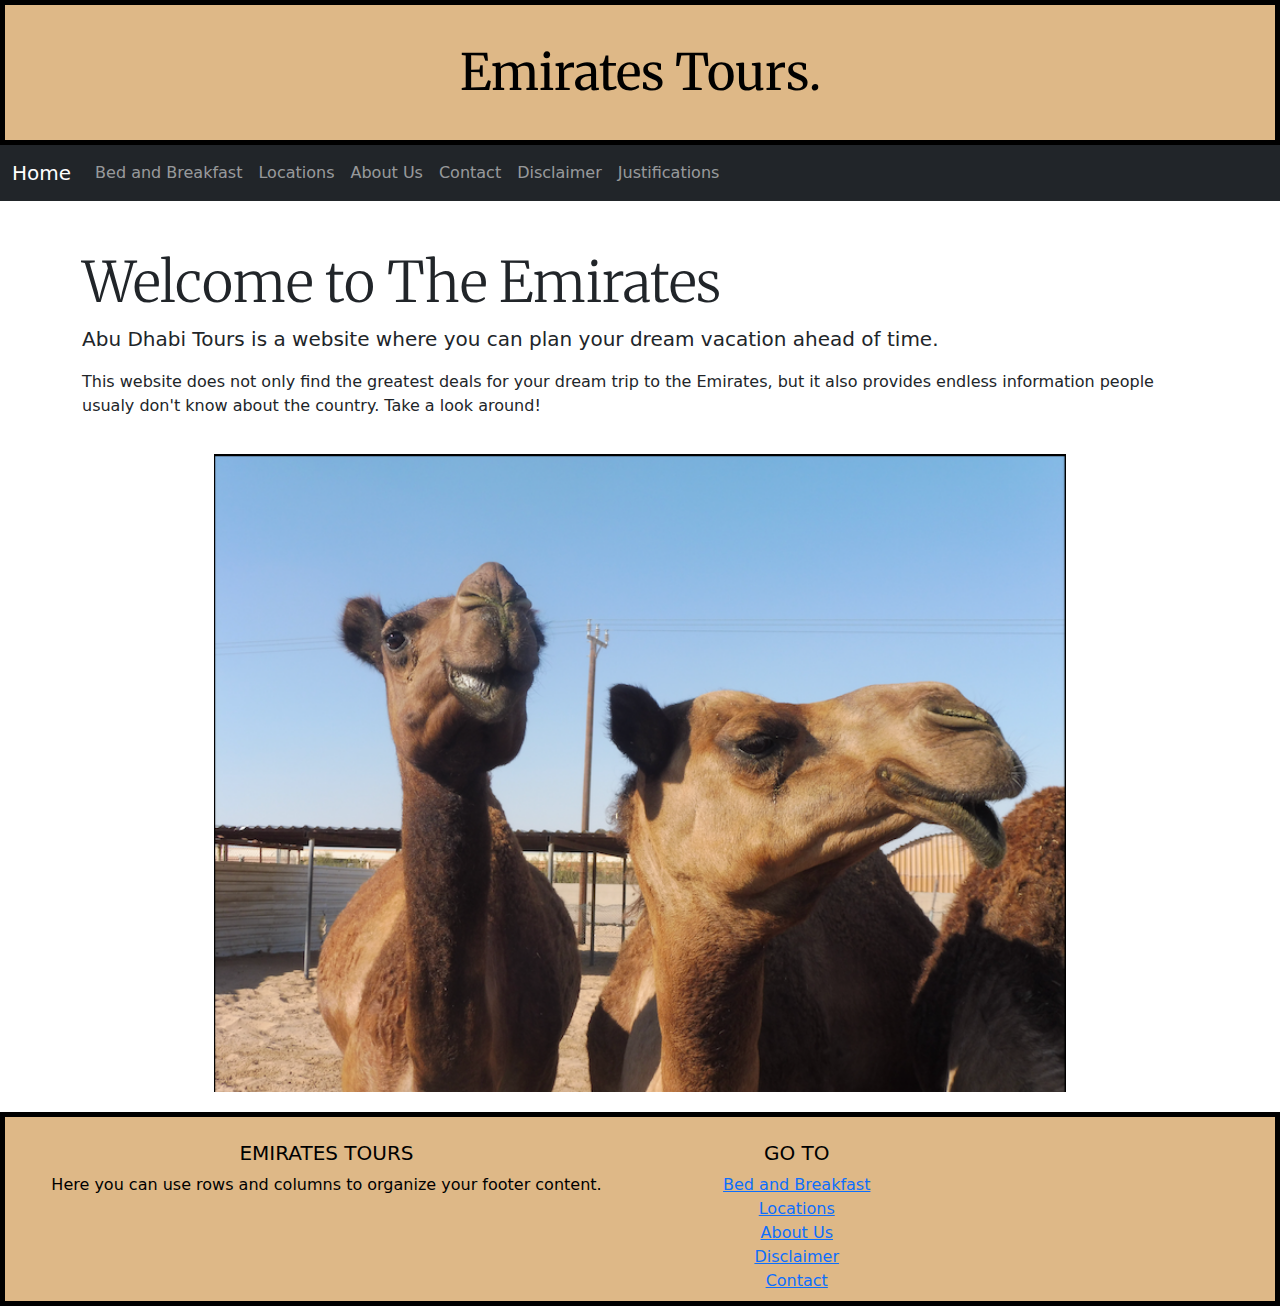
<file: index.html>
<!doctype html>
<html>
	<link href="css/bootstrap.min.css" rel="stylesheet" type="text/css">
<meta charset="utf-8">
<title>Insert title yourself</title>
<link href="css/styles.css" rel="stylesheet" type="text/css">


<body>
	<script src="js/jquery-3.6.0.slim.js"></script>
	<script src="js/bootstrap.bundle.min.js"></script>
<link rel="preconnect" href="https://fonts.googleapis.com">
<link rel="preconnect" href="https://fonts.gstatic.com" crossorigin>
<link href="https://fonts.googleapis.com/css2?family=Merriweather&display=swap" rel="stylesheet">
<header class="my-class"> Emirates Tours.</header>
	
<!-- MENU -->
	<nav class="navbar navbar-expand-lg navbar-dark bg-dark">
  <div class="container-fluid">
    <a class="navbar-brand active" href="index.html">Home</a>
    <button class="navbar-toggler" type="button" data-bs-toggle="collapse" data-bs-target="#navbarNav" aria-controls="navbarNav" aria-expanded="false" aria-label="Toggle navigation">
      <span class="navbar-toggler-icon"></span>
    </button>
    <div class="collapse navbar-collapse" id="navbarNav">
      <ul class="navbar-nav">
        <li class="nav-item">
          <a class="nav-link" aria-current="page" href="BedBreakfast.html">Bed and Breakfast</a>
        </li>
        <li class="nav-item">
          <a class="nav-link" href="Locations.html">Locations</a>
        </li>
        <li class="nav-item">
          <a class="nav-link" href="AboutUs.html">About Us</a>
        </li>
		  <li class="nav-item">
          <a class="nav-link" href="Contact.html">Contact</a>
        </li>
		  <li class="nav-item">
          <a class="nav-link" href="Disclaimer.html">Disclaimer</a>
        </li>
        <li class="nav-item">
          <a class="nav-link" href="Justifications.html" tabindex="-1" aria-disabled="true">Justifications</a>
        </li>
      </ul>
    </div>
  </div>
</nav>	
<!-- EINDE MENU -->
	
<div class="jumbotron jumbotron-fluid">	
  <div class="container">
	  <br/>
	  <br/>
    <h1 class="display-4 my-class3">Welcome to The Emirates</h1>
    <p class="lead">Abu Dhabi Tours is a website where you can plan your dream vacation ahead of time.&nbsp;&nbsp;</p>
	  <p> This website does not only find the greatest deals for your dream trip to the Emirates, but it also provides endless information people usualy don't know about the country. Take a look around! </p>

	
  </div>
</div>
	
	<div class="container">
<div class= "container" style="max-width: 80%; padding: 20px;">
<div class="row">
<div class="col-xxl-9">
	<div id="carouselExampleSlidesOnly" class="carousel slide" data-bs-ride="carousel">
  <div class="carousel-inner">
    <div class="carousel-item active">
      <img src= "images/Kamelenman.png" class="d-block w-100" alt="...">
    </div>
    <div class="carousel-item">
      <img src="images/AR-210209139.jpg&maxw=780&imageversion=16by9&ncs_modified=20210319131044" class="d-block w-100" alt="...">
    </div>
    <div class="carousel-item">
      <img src="images/Telal-desert-resort-UAE.png" class="d-block w-100" alt="...">
				
    </div>
  </div>
</div>
</div>	
</div>
	
</div></div>
	<!-- Footer -->
<footer class="page-footer font-small blue pt-4 my-class2">

  <!-- Footer Links -->
  <div class="container-fluid text-center text-md-left">

    <!-- Grid row -->
    <div class="row">

      <!-- Grid column -->
      <div class="col-md-6 mt-md-0 mt-3">

        <!-- Content -->
        <h5 class="text-uppercase">Emirates tours</h5>
        <p>Here you can use rows and columns to organize your footer content.</p>

      </div>
      <!-- Grid column -->

      <hr class="clearfix w-100 d-md-none pb-3">


      <!-- Grid column -->
      <div class="col-md-3 mb-md-0 mb-3">

        <!-- Links -->
        <h5 class="text-uppercase">Go to</h5>

        <ul class="list-unstyled">
         <li>
            <a href="BedBreakfast.html">Bed and Breakfast</a>
          </li>
          <li>
            <a href="Locations.html">Locations</a>
          </li>
          <li>
            <a href="AboutUs.html">About Us</a>
          </li>
          <li>
            <a href="Disclaimer.html">Disclaimer</a>
          </li>
			<li>
            <a href="Contact.html">Contact</a>
          </li>
        </ul>

      </div>
      <!-- Grid column -->

    </div>
    <!-- Grid row -->

  </div>
  <!-- Footer Links -->

  


</footer>
<!-- Footer -->
	
</body>
</html>
</file>
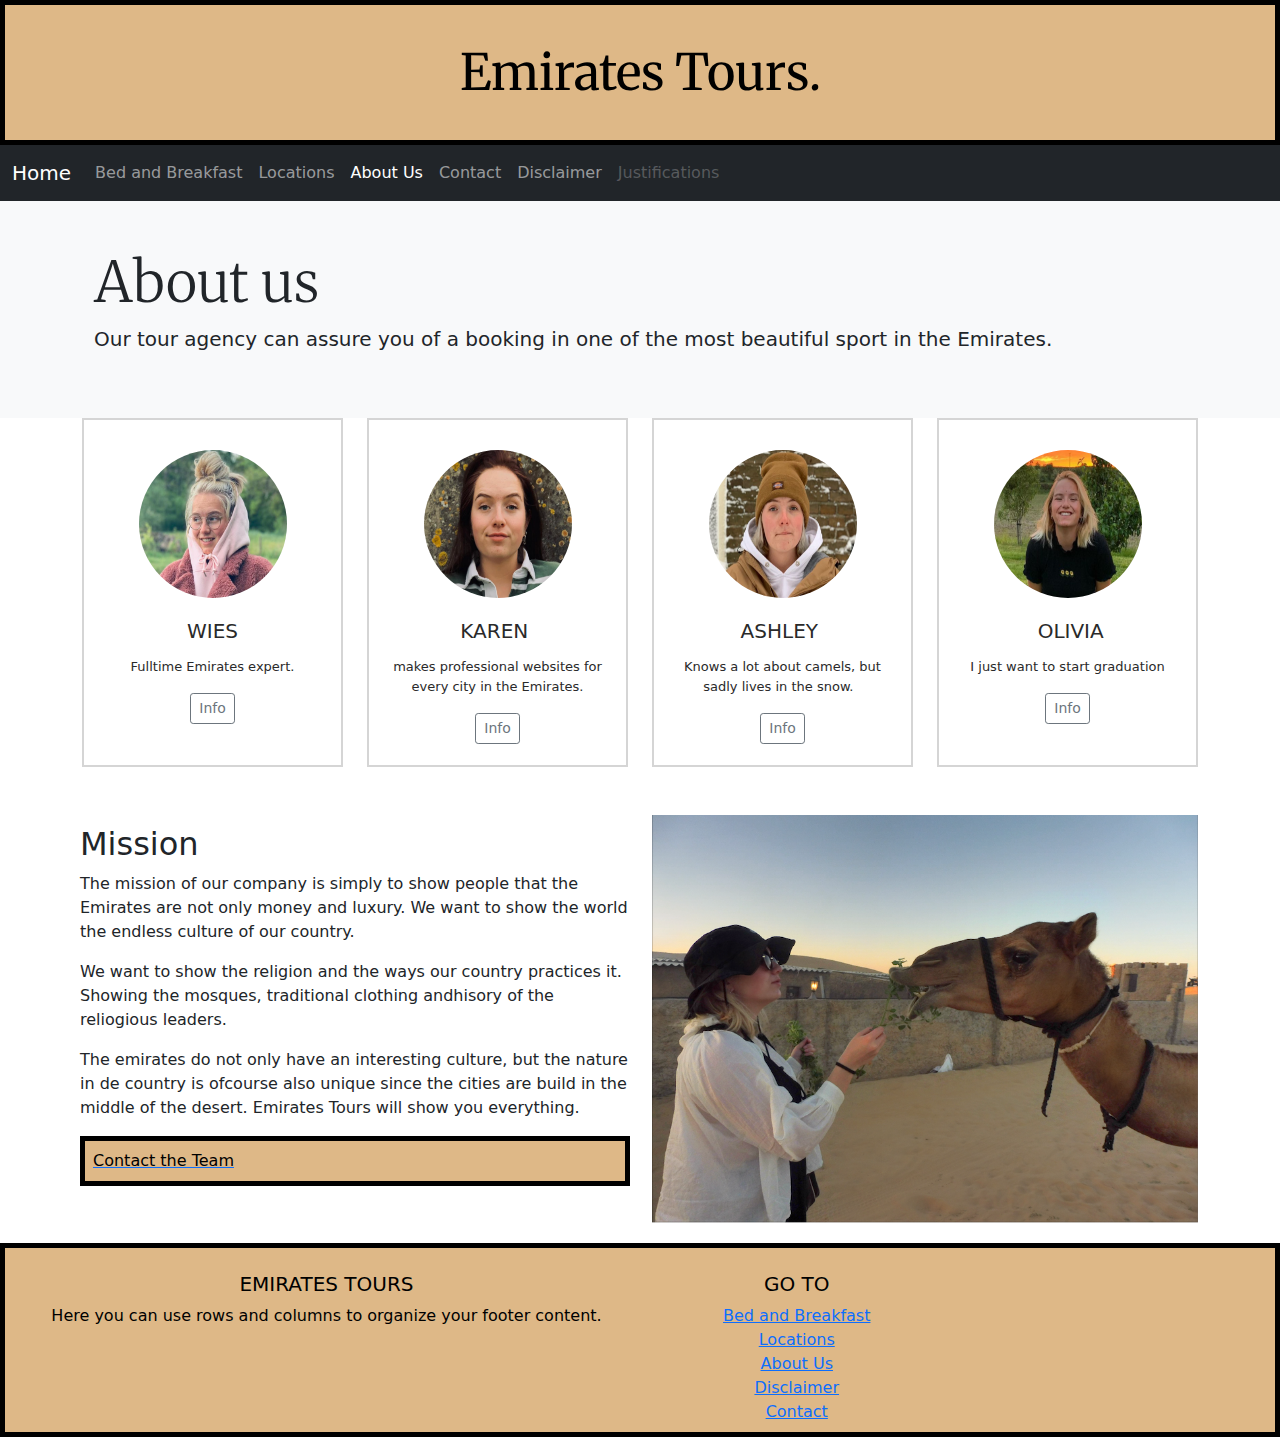
<file: AboutUs.html>
<!doctype html>
<html>
	<link href="css/bootstrap.min.css" rel="stylesheet" type="text/css">	

<meta charset="utf-8">
<title>BedBreakfast</title>
<link href="css/styles.css" rel="stylesheet" type="text/css">
	<script src="js/jquery-3.6.0.slim.js"></script>
	<script src="js/bootstrap.bundle.min.js"></script>


<body>	
<link rel="preconnect" href="https://fonts.googleapis.com">
<link rel="preconnect" href="https://fonts.gstatic.com" crossorigin>
<link href="https://fonts.googleapis.com/css2?family=Merriweather&display=swap" rel="stylesheet">
<header class="my-class"> Emirates Tours.</header>
	
		<!-- MENU -->
<nav class="navbar navbar-expand-lg navbar-dark bg-dark">
  <div class="container-fluid">
    <a class="navbar-brand active" href="index.html">Home</a>
    <button class="navbar-toggler" type="button" data-bs-toggle="collapse" data-bs-target="#navbarNav" aria-controls="navbarNav" aria-expanded="false" aria-label="Toggle navigation">
      <span class="navbar-toggler-icon"></span>
    </button>
    <div class="collapse navbar-collapse" id="navbarNav">
      <ul class="navbar-nav">
        <li class="nav-item">
          <a class="nav-link" aria-current="page" href="BedBreakfast.html">Bed and Breakfast</a>
        </li>
        <li class="nav-item">
          <a class="nav-link" href="Locations.html">Locations</a>
        </li>
        <li class="nav-item">
          <a class="nav-link active" href="AboutUs.html">About Us</a>
        </li>
		  <li class="nav-item">
          <a class="nav-link" href="Contact.html">Contact</a>
        </li>
		  <li class="nav-item">
          <a class="nav-link" href="Disclaimer.html">Disclaimer</a>
        </li>
        <li class="nav-item">
          <a class="nav-link disabled" href="Justifications.html" tabindex="-1" aria-disabled="true">Justifications</a>
        </li>
      </ul>
    </div>
  </div>
</nav>
<!-- EINDE MENU -->
	
	
	<div class="album py-5 bg-light" style>
        <div class="container">
<div class="jumbotron jumbotron-fluid">
<link rel="preconnect" href="https://fonts.googleapis.com">
<link rel="preconnect" href="https://fonts.gstatic.com" crossorigin>
<link href="https://fonts.googleapis.com/css2?family=Merriweather&display=swap" rel="stylesheet">
  <div class="container">
    <h1 class="display-4 my-class3">About us</h1>
    <p class="lead">Our tour agency can assure you of a booking in one of the most beautiful sport in the Emirates.&nbsp;</p>
  </div>
</div>
		</div>
	</div>

<section class="our-webcoderskull">
  <div class="container">
    <div class="row heading heading-icon">
    </div>
    <ul class="row">
      <li class="col-12 col-md-6 col-lg-3">
          <div class="cnt-block equal-hight" style="height: 349px;">
            <figure><img src= "images/Screenshot 2021-06-16 at 14.01.40.png" class="img-responsive" alt=""></figure>
            <h3><a href="http://www.webcoderskull.com/">Wies</a></h3>
            <p>Fulltime Emirates expert.</p>
			  <a href="https://www.instagram.com/wie_is_wies"> 
			 <div class="btn btn-sm btn-outline-secondary">Info</div></a>
          </div>
      </li>
      <li class="col-12 col-md-6 col-lg-3">
          <div class="cnt-block equal-hight" style="height: 349px;">
            <figure><img src= "images/Screenshot 2021-06-16 at 14.02.02.png" class="img-responsive" alt=""></figure>
            <h3><a href="#">Karen&nbsp; </a></h3>
            <p>makes professional websites for every city in the Emirates.</p>
             <a href="https://www.instagram.com/wie_is_wies"> 
			 <div class="btn btn-sm btn-outline-secondary">Info</div></a>
          </div>
      </li>
      <li class="col-12 col-md-6 col-lg-3">
          <div class="cnt-block equal-hight" style="height: 349px;">
            <figure><img src= "images/Screenshot 2021-06-16 at 14.02.31.png" class="img-responsive" alt=""></figure>
            <h3><a href="http://www.webcoderskull.com/">Ashley&nbsp; </a></h3>
            <p> Knows a lot about camels, but sadly lives in the snow.&nbsp;&nbsp;</p>
             <a href="https://www.instagram.com/wie_is_wies"> 
			 <div class="btn btn-sm btn-outline-secondary">Info</div></a>
          </div>
       </li>
      <li class="col-12 col-md-6 col-lg-3">
          <div class="cnt-block equal-hight" style="height: 349px;">
            <figure><img src= "images/Screenshot 2021-06-16 at 14.01.11.png" class="img-responsive" alt=""></figure>
            <h3><a href="http://www.webcoderskull.com/">&nbsp;Olivia </a></h3>
            <p> I just want to start graduation</p>
			  <a href="https://www.instagram.com/wie_is_wies"> 
			 <div class="btn btn-sm btn-outline-secondary">Info</div></a>
          </div>
      </li>
    </ul>
  </div>
</section>
	<div class="container">
	<div class="row">
		
			<div class="col-lg-6" style=" margin:20px 0; max-width: 80%; padding: 10px;">
				<h2>Mission</h2>
				<p>The mission of our company is simply to show people that the Emirates are not only money and luxury. We want to show the world the endless culture of our country.</p>

			<p>We want to show the religion and the ways our country practices it. Showing the mosques, traditional clothing andhisory of the reliogious leaders.  </p>
			<p> The emirates do not only have an interesting culture, but the nature in de country is ofcourse also unique since the cities are build in the middle of the desert. Emirates Tours will show you everything.  </p>	
				 <a href="Contact.html">
    <div class="my-class2">Contact the Team</div></a>
			</div>
			<div class="col-lg-6" style="margin:20px 0;">
				<img src="images/Screenshot 2021-07-08 at 22.17.12.png" alt="equipment1" class="img-fluid">
			</div>
		</div>
	</div>
	<footer class="page-footer font-small blue pt-4 my-class2">

  <!-- Footer Links -->
  <div class="container-fluid text-center text-md-left">

    <!-- Grid row -->
    <div class="row">

      <!-- Grid column -->
      <div class="col-md-6 mt-md-0 mt-3">

        <!-- Content -->
        <h5 class="text-uppercase">Emirates tours</h5>
        <p>Here you can use rows and columns to organize your footer content.</p>

      </div>
      <!-- Grid column -->

      <hr class="clearfix w-100 d-md-none pb-3">


      <!-- Grid column -->
      <div class="col-md-3 mb-md-0 mb-3">

        <!-- Links -->
        <h5 class="text-uppercase">Go to</h5>

        <ul class="list-unstyled">
          <li>
            <a href="BedBreakfast.html">Bed and Breakfast</a>
          </li>
          <li>
            <a href="Locations.html">Locations</a>
          </li>
          <li>
            <a href="AboutUs.html">About Us</a>
          </li>
          <li>
            <a href="Disclaimer.html">Disclaimer</a>
          </li>
			<li>
            <a href="Contact.html">Contact</a>
          </li>
        </ul>

      </div>
      <!-- Grid column -->

    </div>
    <!-- Grid row -->

  </div>
  <!-- Footer Links -->

  


</footer>
	</body> </html>
</file>
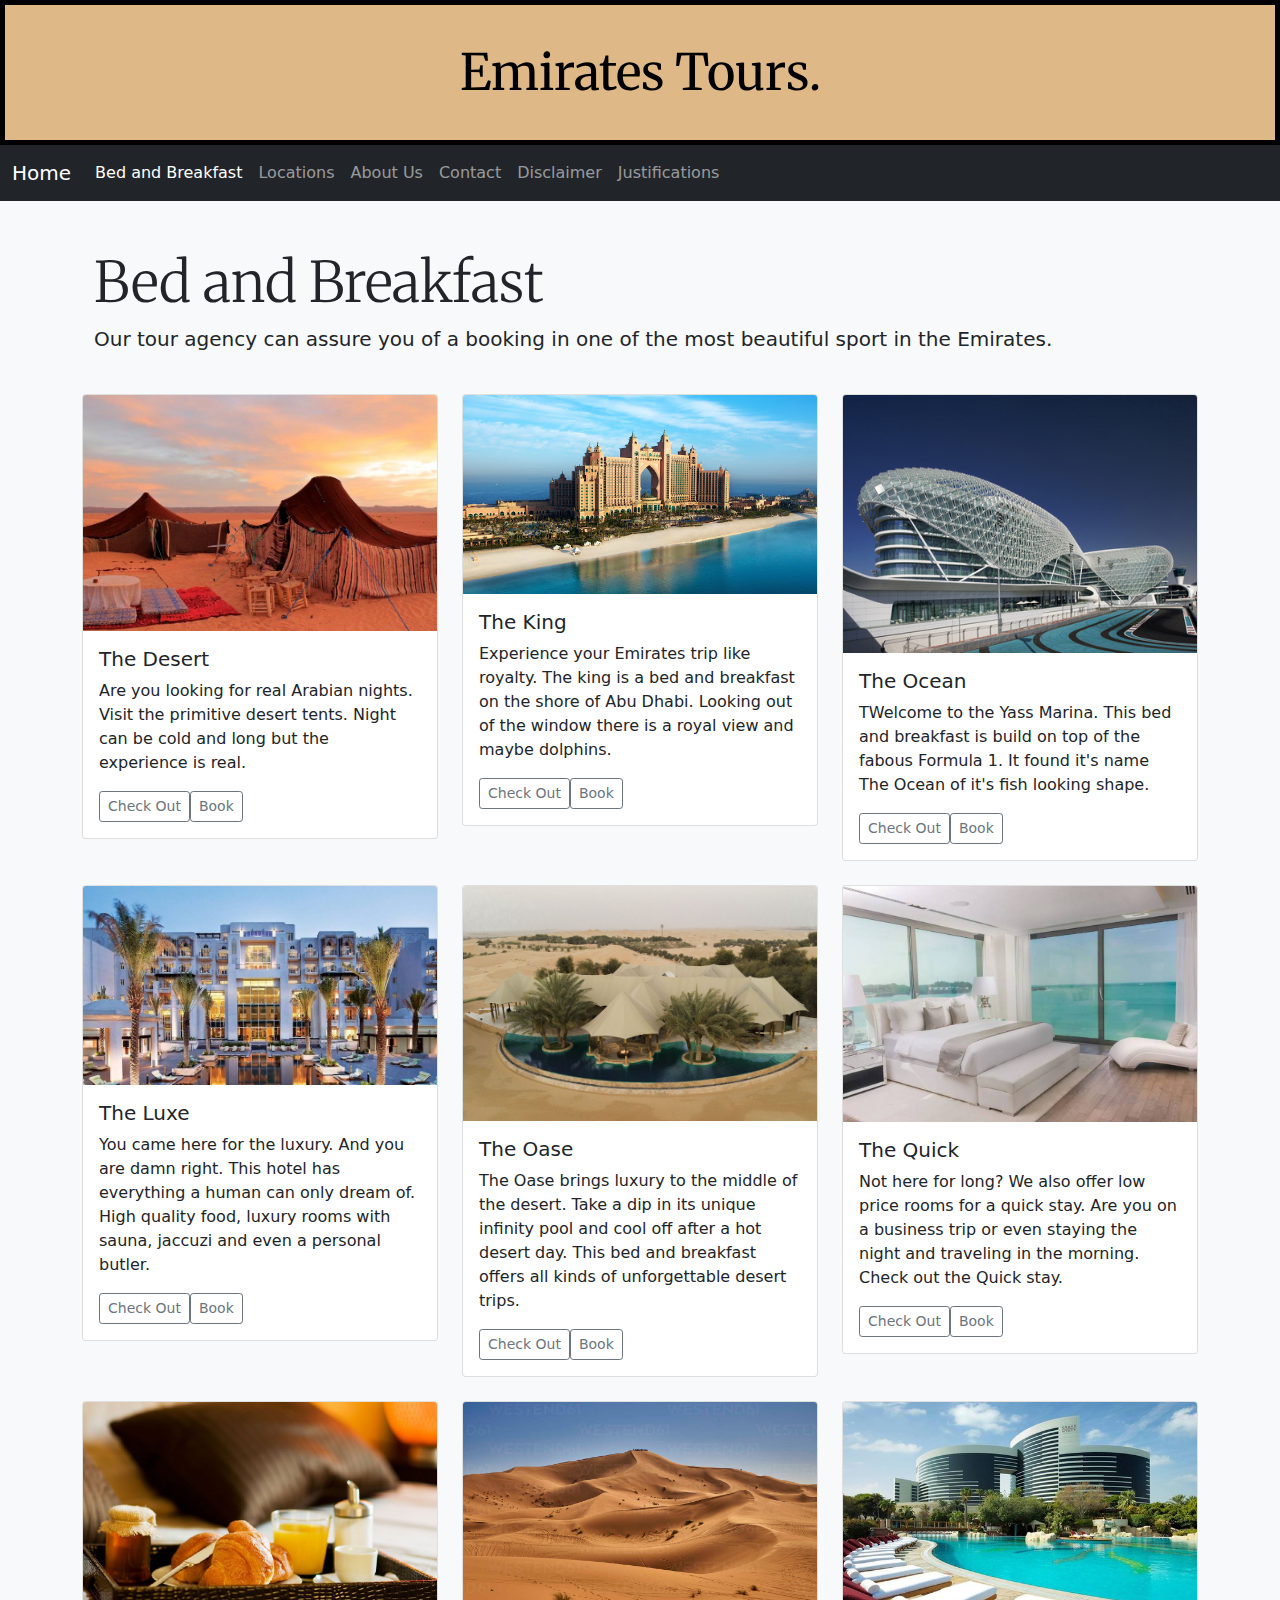
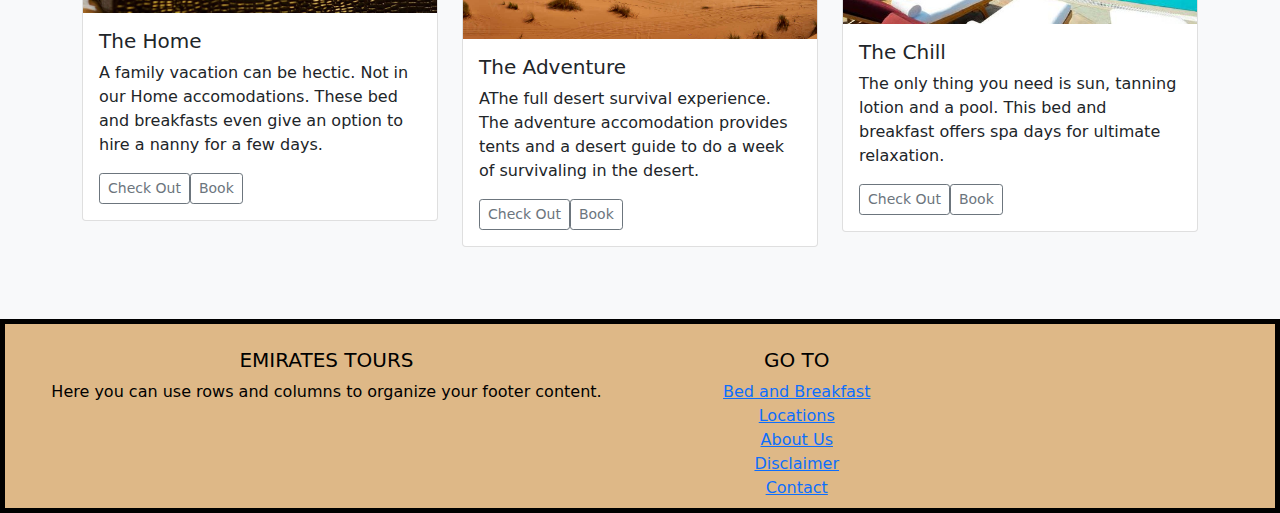
<file: BedBreakfast.html>
<!doctype html>
<html>
	<link href="css/bootstrap.min.css" rel="stylesheet" type="text/css">	
<meta charset="utf-8">
<title>BedBreakfast</title>
<link href="css/styles.css" rel="stylesheet" type="text/css">
	
	<script src="js/jquery-3.6.0.slim.js"></script>
	<script src="js/bootstrap.bundle.min.js"></script>

<body>
	<link rel="preconnect" href="https://fonts.googleapis.com">
<link rel="preconnect" href="https://fonts.gstatic.com" crossorigin>
<link href="https://fonts.googleapis.com/css2?family=Merriweather&display=swap" rel="stylesheet">
	<header class="my-class"> Emirates Tours.</header>
	
	<!-- MENU -->
<nav class="navbar navbar-expand-lg navbar-dark bg-dark">
  <div class="container-fluid">
    <a class="navbar-brand" href="index.html">Home</a>
    <button class="navbar-toggler" type="button" data-bs-toggle="collapse" data-bs-target="#navbarNav" aria-controls="navbarNav" aria-expanded="false" aria-label="Toggle navigation">
      <span class="navbar-toggler-icon"></span>
    </button>
    <div class="collapse navbar-collapse" id="navbarNav">
      <ul class="navbar-nav">
        <li class="nav-item">
          <a class="nav-link active" aria-current="page" href="BedBreakfast.html">Bed and Breakfast</a>
        </li>
        <li class="nav-item">
          <a class="nav-link" href="Locations.html">Locations</a>
        </li>
        <li class="nav-item">
          <a class="nav-link" href="AboutUs.html">About Us</a>
        </li>
		  <li class="nav-item">
          <a class="nav-link" href="Contact.html">Contact</a>
        </li>
		  <li class="nav-item">
          <a class="nav-link" href="Disclaimer.html">Disclaimer</a>
        </li>
        <li class="nav-item">
          <a class="nav-link" href="Justifications.html" tabindex="-1" aria-disabled="true">Justifications</a>
        </li>
      </ul>
    </div>
  </div>
</nav>		
<!-- EINDE MENU -->
	
<div class="album py-5 bg-light">
        <div class="container">
<div class="jumbotron jumbotron-fluid">

  <div class="container">
    <h1 class="display-4 my-class3">Bed and Breakfast&nbsp;</h1>
    <p class="lead">Our tour agency can assure you of a booking in one of the most beautiful sport in the Emirates.&nbsp;</p>
  </div>
</div>
<br/>
          <div class="row">
            <div class="col-md-4">
              <div class="card mb-4 box-shadow">
                <img class="card-img-top" src= "images/b9484de384b8ad83fb61d31a9be8c3d3.jpeg" alt="Card image cap">
                <div class="card-body">
					<h5 class="card-title">The Desert</h5>
                  <p class="card-text">Are you looking for real Arabian nights. Visit the primitive desert tents. Night can be cold and long but the experience is real.</p>
                  <div class="d-flex justify-content-between align-items-center">
                    <div class="btn-group">
					<a href="Locations.html">
                     <div class="btn btn-sm btn-outline-secondary">Check Out</div></a>
						<a href="Contact.html">
                      <div class="btn btn-sm btn-outline-secondary">Book</div></a>
                    </div>
                  </div>
                </div>
              </div>
            </div>
            <div class="col-md-4">
              <div class="card mb-4 box-shadow">
                <img class="card-img-top" src= "images/unnamed.jpeg" alt="Card image cap">
                <div class="card-body">
					<h5 class="card-title">The King</h5>
                  <p class="card-text">Experience your Emirates trip like royalty. The king is a bed and breakfast on the shore of Abu Dhabi. Looking out of the window there is a royal view and maybe dolphins.</p>
                  <div class="d-flex justify-content-between align-items-center">
                    <div class="btn-group">
                    <a href="Locations.html">
                     <div class="btn btn-sm btn-outline-secondary">Check Out</div></a>
						<a href="Contact.html">
                      <div class="btn btn-sm btn-outline-secondary">Book</div></a>
                    </div>
                  </div>
                </div>
              </div>
            </div>
            <div class="col-md-4">
              <div class="card mb-4 box-shadow">
                <img class="card-img-top" src= "images/hotel abu.jpeg" alt="Card image cap">
                <div class="card-body">
					<h5 class="card-title">The Ocean</h5>
                  <p class="card-text">TWelcome to the Yass Marina. This bed and breakfast is build on top of the fabous Formula 1. It found it's name The Ocean of it's fish looking shape.</p>
                  <div class="d-flex justify-content-between align-items-center">
                    <div class="btn-group">
                       <a href="Locations.html">
                     <div class="btn btn-sm btn-outline-secondary">Check Out</div></a>
						<a href="Contact.html">
                      <div class="btn btn-sm btn-outline-secondary">Book</div></a>
                    </div>
                  </div>
                </div>
              </div>
            </div>

            <div class="col-md-4">
              <div class="card mb-4 box-shadow">
                <img class="card-img-top" src= "images/AR-210209139.jpg&maxw=780&imageversion=16by9&ncs_modified=20210319131044" alt="Card image cap">
                <div class="card-body">
					<h5 class="card-title">The Luxe</h5>
                  <p class="card-text">You came here for the luxury. And you are damn right. This hotel has everything a human can only dream of. High quality food, luxury rooms with sauna, jaccuzi and even a personal butler.</p>
                  <div class="d-flex justify-content-between align-items-center">
                    <div class="btn-group">
                      <a href="Locations.html">
                     <div class="btn btn-sm btn-outline-secondary">Check Out</div></a>
						<a href="Contact.html">
                      <div class="btn btn-sm btn-outline-secondary">Book</div></a>
                    </div>
                  </div>
                </div>
              </div>
            </div>
            <div class="col-md-4">
              <div class="card mb-4 box-shadow">
                <img class="card-img-top" src="images/Telal-desert-resort-UAE.png" alt="Card image cap">
                <div class="card-body">
					<h5 class="card-title">The Oase</h5>
                  <p class="card-text">The Oase brings luxury to the middle of the desert. Take a dip in its unique infinity pool and cool off after a hot desert day. This bed and breakfast offers all kinds of unforgettable desert trips.</p>
                  <div class="d-flex justify-content-between align-items-center">
                    <div class="btn-group">
                     <a href="Locations.html">
                     <div class="btn btn-sm btn-outline-secondary">Check Out</div></a>
						<a href="Contact.html">
                      <div class="btn btn-sm btn-outline-secondary">Book</div></a>
                    </div>
                  </div>
                </div>
              </div>
            </div>
            <div class="col-md-4">
              <div class="card mb-4 box-shadow">
                <img class="card-img-top" src= "images/LF23-May-airbnb.jpeg" alt="Card image cap">
                <div class="card-body">
					<h5 class="card-title">The Quick</h5>
                  <p class="card-text">Not here for long? We also offer low price rooms for a quick stay. Are you on a business trip or even staying the night and traveling in the morning. Check out the Quick stay.</p>
                  <div class="d-flex justify-content-between align-items-center">
                    <div class="btn-group">
                    <a href="Locations.html">
                     <div class="btn btn-sm btn-outline-secondary">Check Out</div></a>
						<a href="Contact.html">
                      <div class="btn btn-sm btn-outline-secondary">Book</div></a>
                    </div>
                  </div>
                </div>
              </div>
            </div>

            <div class="col-md-4">
              <div class="card mb-4 box-shadow">
                <img class="card-img-top" src= "images/662e13415017f36eb64992f95da3f64a.jpeg" alt="Card image cap">
                <div class="card-body">
					<h5 class="card-title">The Home</h5>
                  <p class="card-text">A family vacation can be hectic. Not in our Home accomodations. These bed and breakfasts even give an option to hire a nanny for a few days.</p>
                  <div class="d-flex justify-content-between align-items-center">
                    <div class="btn-group">
                     <a href="Locations.html">
                     <div class="btn btn-sm btn-outline-secondary">Check Out</div></a>
						<a href="Contact.html">
                      <div class="btn btn-sm btn-outline-secondary">Book</div></a>
                    </div>
                  </div>
                </div>
              </div>
            </div>
            <div class="col-md-4">
              <div class="card mb-4 box-shadow">
                <img class="card-img-top" src= "images/morocco-desert-dunes-EPF00549.jpg" alt="Card image cap">
                <div class="card-body">
					<h5 class="card-title">The Adventure</h5>
                  <p class="card-text">AThe full desert survival experience. The adventure accomodation provides tents and a desert guide to do a week of survivaling in the desert.</p>
                  <div class="d-flex justify-content-between align-items-center">
                    <div class="btn-group">
                       <a href="Locations.html">
                     <div class="btn btn-sm btn-outline-secondary">Check Out</div></a>
						<a href="Contact.html">
                      <div class="btn btn-sm btn-outline-secondary">Book</div></a>
                    </div>
                  </div>
                </div>
              </div>
            </div>
            <div class="col-md-4">
              <div class="card mb-4 box-shadow">
                <img class="card-img-top" src= "images/639.jpeg"  alt="Card image cap">
                <div class="card-body">
					<h5 class="card-title">The Chill</h5>
                  <p class="card-text">The only thing you need is sun, tanning lotion and a pool. This bed and breakfast offers spa days for ultimate relaxation.</p>
                  <div class="d-flex justify-content-between align-items-center">
                    <div class="btn-group">
                     <a href="Locations.html">
                     <div class="btn btn-sm btn-outline-secondary">Check Out</div></a>
						<a href="Contact.html">
                      <div class="btn btn-sm btn-outline-secondary">Book</div></a>
                    </div>
                  </div>
                </div>
              </div>
            </div>
          </div>
        </div>
      </div>
<footer class="page-footer font-small blue pt-4 my-class2">

  <!-- Footer Links -->
  <div class="container-fluid text-center text-md-left">

    <!-- Grid row -->
    <div class="row">

      <!-- Grid column -->
      <div class="col-md-6 mt-md-0 mt-3">

        <!-- Content -->
        <h5 class="text-uppercase">Emirates tours</h5>
        <p>Here you can use rows and columns to organize your footer content.</p>

      </div>
      <!-- Grid column -->

      <hr class="clearfix w-100 d-md-none pb-3">


      <!-- Grid column -->
      <div class="col-md-3 mb-md-0 mb-3">

        <!-- Links -->
        <h5 class="text-uppercase">Go to</h5>

        <ul class="list-unstyled">
          <li>
            <a href="BedBreakfast.html">Bed and Breakfast</a>
          </li>
          <li>
            <a href="Locations.html">Locations</a>
          </li>
          <li>
            <a href="AboutUs.html">About Us</a>
          </li>
          <li>
            <a href="Disclaimer.html">Disclaimer</a>
          </li>
			<li>
            <a href="Contact.html">Contact</a>
          </li>
        </ul>

      </div>
      <!-- Grid column -->

    </div>
    <!-- Grid row -->

  </div>
  <!-- Footer Links -->

  


</footer>
</body>
</html>
</file>
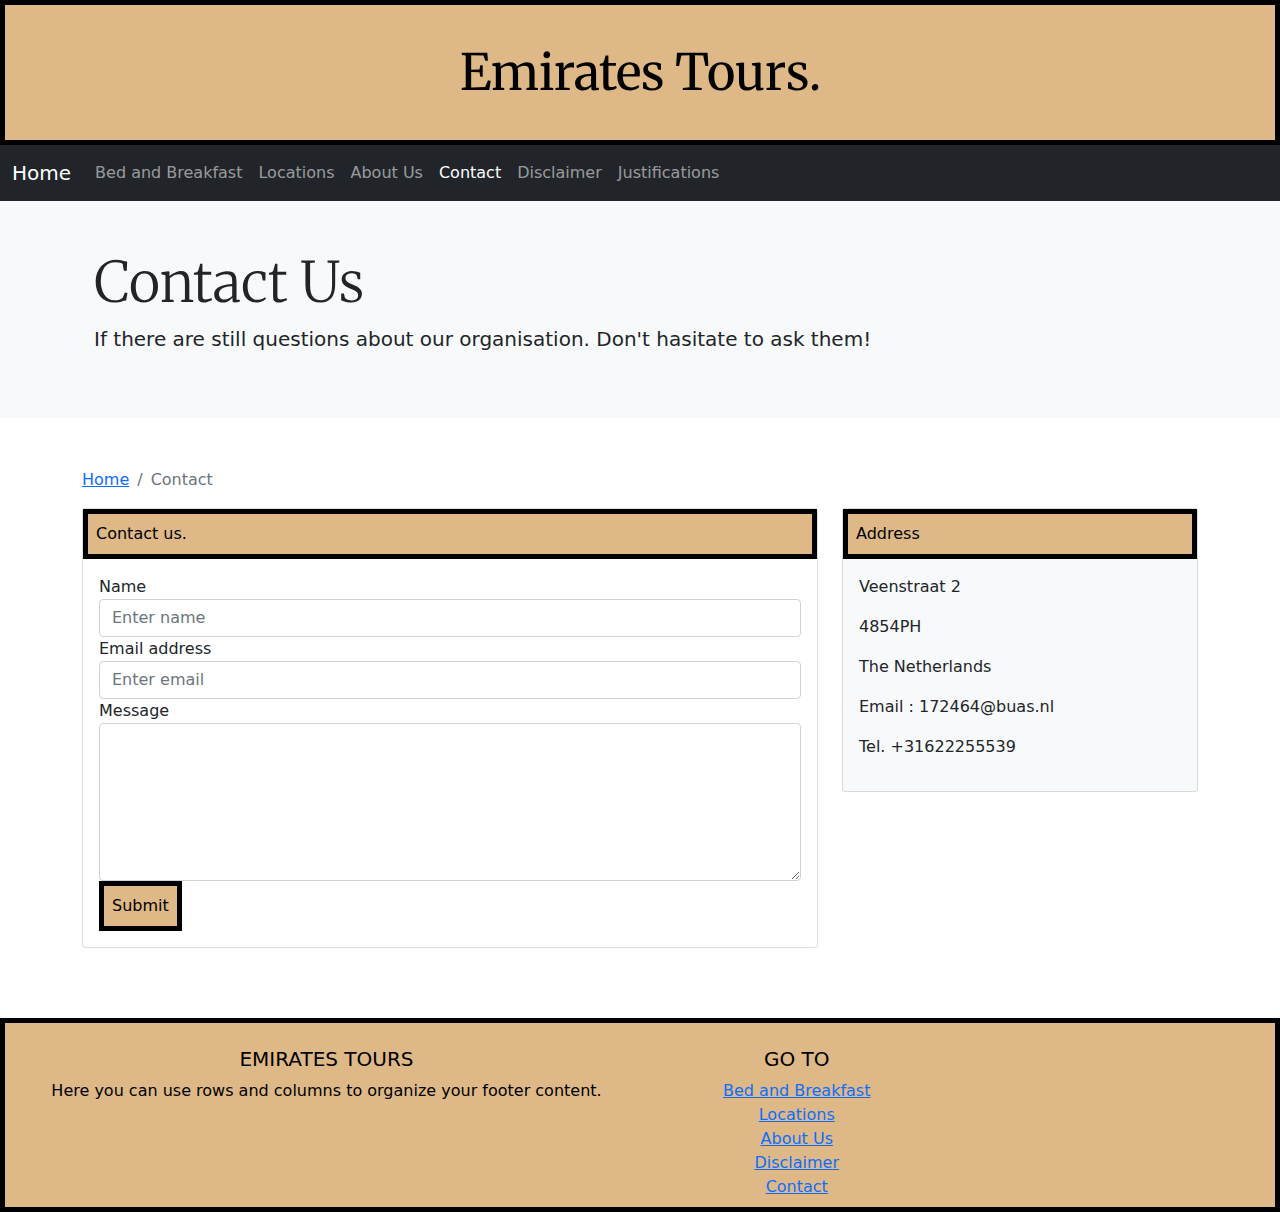
<file: Contact.html>
<!doctype html>
<html>
	<link href="css/bootstrap.min.css" rel="stylesheet" type="text/css">	

<meta charset="utf-8">
<title>BedBreakfast</title>
<link href="css/styles.css" rel="stylesheet" type="text/css">
	<script src="js/jquery-3.6.0.slim.js"></script>
	<script src="js/bootstrap.bundle.min.js"></script>

<body>
<link rel="preconnect" href="https://fonts.googleapis.com">
<link rel="preconnect" href="https://fonts.gstatic.com" crossorigin>
<link href="https://fonts.googleapis.com/css2?family=Merriweather&display=swap" rel="stylesheet">
	<header class="my-class"> Emirates Tours.</header>
	
	<!-- MENU -->
<nav class="navbar navbar-expand-lg navbar-dark bg-dark">
  <div class="container-fluid">
    <a class="navbar-brand active" href="index.html">Home</a>
    <button class="navbar-toggler" type="button" data-bs-toggle="collapse" data-bs-target="#navbarNav" aria-controls="navbarNav" aria-expanded="false" aria-label="Toggle navigation">
      <span class="navbar-toggler-icon"></span>
    </button>
    <div class="collapse navbar-collapse" id="navbarNav">
      <ul class="navbar-nav">
        <li class="nav-item">
          <a class="nav-link" aria-current="page" href="BedBreakfast.html">Bed and Breakfast</a>
        </li>
        <li class="nav-item">
          <a class="nav-link" href="Locations.html">Locations</a>
        </li>
        <li class="nav-item">
          <a class="nav-link" href="AboutUs.html">About Us</a>
        </li>
		  <li class="nav-item">
          <a class="nav-link active" href="Contact.html">Contact</a>
        </li>
		  <li class="nav-item">
          <a class="nav-link" href="Disclaimer.html">Disclaimer</a>
        </li>
        <li class="nav-item">
          <a class="nav-link" href="Justifications.html" tabindex="-1" aria-disabled="true">Justifications</a>
        </li>
      </ul>
    </div>
  </div>
</nav>
<!-- EINDE MENU -->
	
	   <div class="album py-5 bg-light">
        <div class="container">
<div class="jumbotron jumbotron-fluid">

  <div class="container">
    <h1 class="display-4 my-class3">Contact Us</h1>
    <p class="lead">If there are still questions about our organisation. Don't hasitate to ask them!&nbsp;</p>
  </div>
</div>
</div>
</div>
      <section style="padding: 50px; padding-bottom: 70px">
<div class="container">
    <div class="row">
        <div class="col">
            <nav aria-label="breadcrumb">
                <ol class="breadcrumb">
                    <li class="breadcrumb-item"><a href="index.html">Home</a></li>
                    <li class="breadcrumb-item active" aria-current="page">Contact</li>
                </ol>
            </nav>
        </div>
    </div>
</div>
<div class="container">
    <div class="row">
        <div class="col">
            <div class="card">
                <div class="my-class2"><i class="fa fa-envelope"></i> Contact us.
                </div>
                <div class="card-body">
                    <form>
                        <div class="form-group">
                            <label for="name">Name</label>
                            <input type="text" class="form-control" id="name" placeholder="Enter name" required>
                        </div>
                        <div class="form-group">
                            <label for="email">Email address</label>
                            <input type="email" class="form-control" id="email" placeholder="Enter email" required>
                            
                        </div>
                        <div class="form-group">
                            <label for="message">Message</label>
                            <textarea class="form-control" id="message" rows="6" required></textarea>
                        </div>
                        <div class="mx-auto">
                        <button type="submit" class="my-class2">Submit</button></div>
                    </form>
                </div>
            </div>
        </div>
        <div class="col-12 col-sm-4">
            <div class="card bg-light mb-3">
                <div class=" my-class2"><i class="fa fa-home"></i> Address</div>
                <div class="card-body">
                    <p>Veenstraat 2</p>
                    <p>4854PH</p>
                    <p>The Netherlands</p>
                    <p>Email : 172464@buas.nl</p>
                    <p>Tel. +31622255539</p>

                </div>

            </div>
        </div>
    </div>
</div>   
</section>
<footer class="page-footer font-small blue pt-4 my-class2">

  <!-- Footer Links -->
  <div class="container-fluid text-center text-md-left">

    <!-- Grid row -->
    <div class="row">

      <!-- Grid column -->
      <div class="col-md-6 mt-md-0 mt-3">

        <!-- Content -->
        <h5 class="text-uppercase">Emirates tours</h5>
        <p>Here you can use rows and columns to organize your footer content.</p>

      </div>
      <!-- Grid column -->

      <hr class="clearfix w-100 d-md-none pb-3">


      <!-- Grid column -->
      <div class="col-md-3 mb-md-0 mb-3">

        <!-- Links -->
        <h5 class="text-uppercase">Go to</h5>

        <ul class="list-unstyled">
          <li>
            <a href="BedBreakfast.html">Bed and Breakfast</a>
          </li>
          <li>
            <a href="Locations.html">Locations</a>
          </li>
          <li>
            <a href="AboutUs.html">About Us</a>
          </li>
          <li>
            <a href="Disclaimer.html">Disclaimer</a>
          </li>
			<li>
            <a href="Contact.html">Contact</a>
          </li>
        </ul>

      </div>
      <!-- Grid column -->

    </div>
    <!-- Grid row -->

  </div>
  <!-- Footer Links -->

  


</footer>

</body>
</html>
</file>
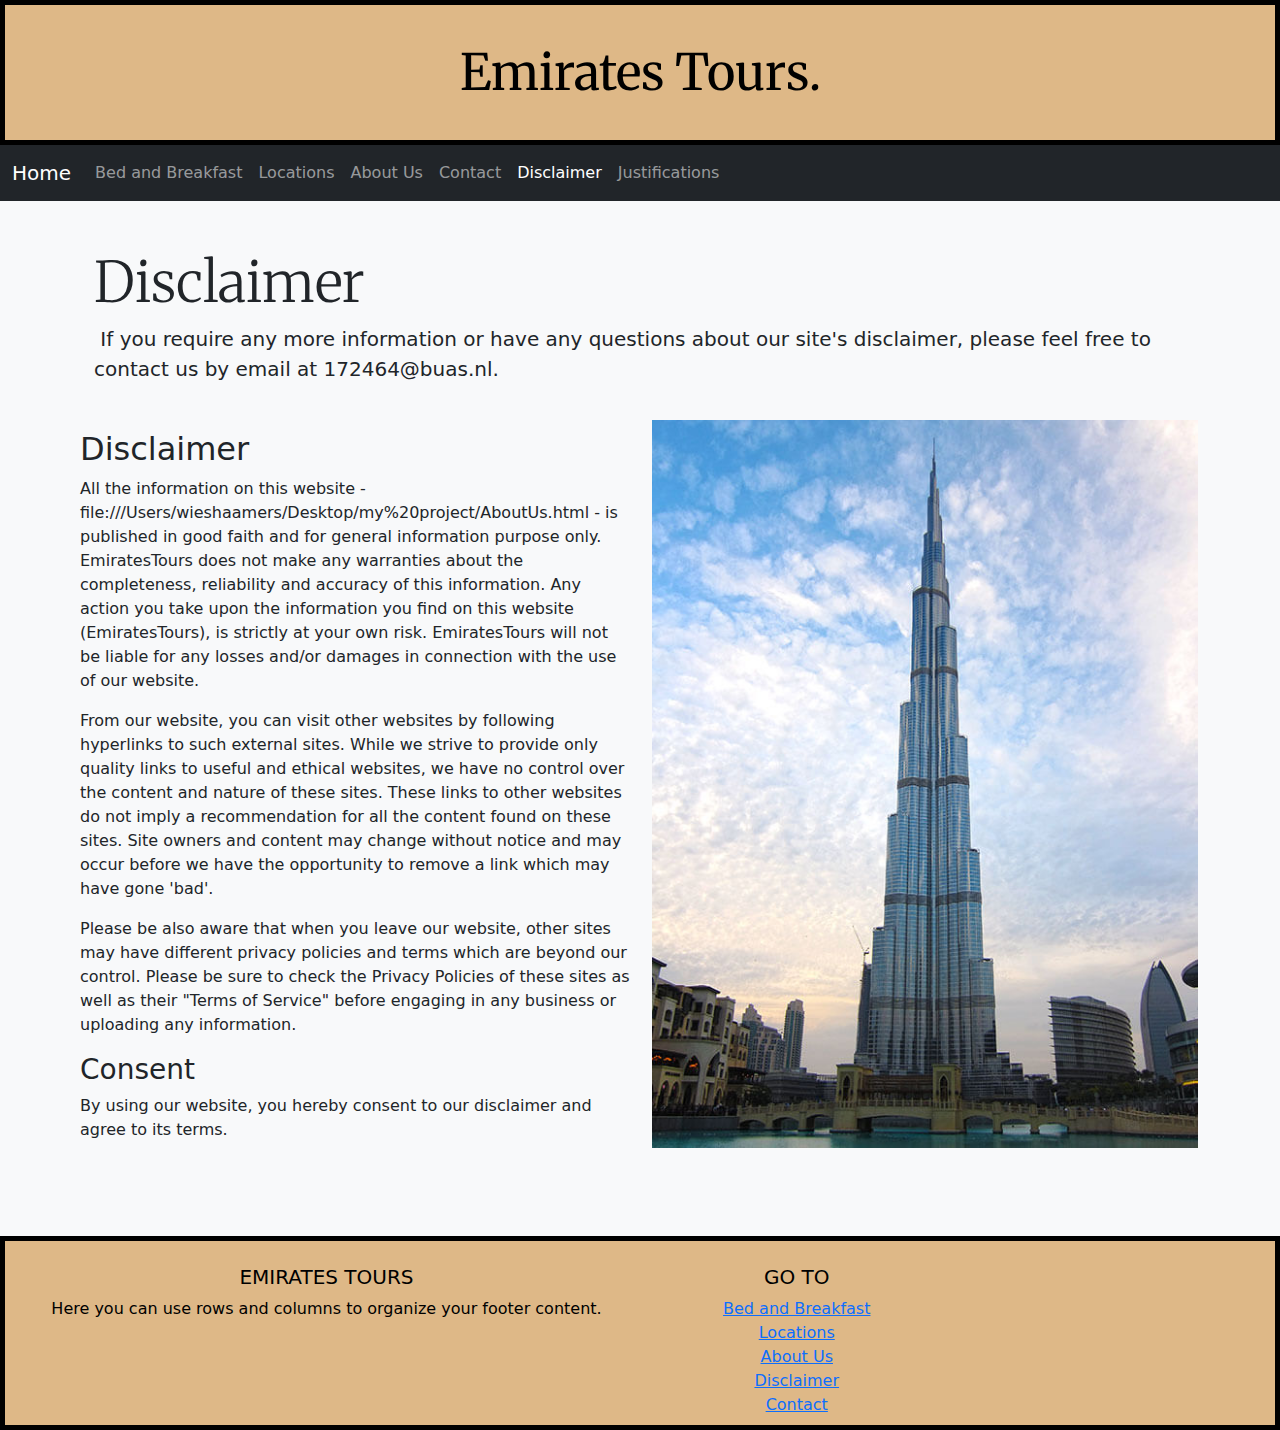
<file: Disclaimer.html>
<!doctype html>
<html>
	<link href="css/bootstrap.min.css" rel="stylesheet" type="text/css">	

<meta charset="utf-8">
	<title>BedBreakfast</title>
<link href="css/styles.css" rel="stylesheet" type="text/css">
	<script src="js/jquery-3.6.0.slim.js"></script>
	<script src="js/bootstrap.bundle.min.js"></script>
	

<body>
<link rel="preconnect" href="https://fonts.googleapis.com">
<link rel="preconnect" href="https://fonts.gstatic.com" crossorigin>
<link href="https://fonts.googleapis.com/css2?family=Merriweather&display=swap" rel="stylesheet">
	<header class="my-class"> Emirates Tours.</header>
	
	<!-- MENU -->
<nav class="navbar navbar-expand-lg navbar-dark bg-dark">
  <div class="container-fluid">
    <a class="navbar-brand active" href="index.html">Home</a>
    <button class="navbar-toggler" type="button" data-bs-toggle="collapse" data-bs-target="#navbarNav" aria-controls="navbarNav" aria-expanded="false" aria-label="Toggle navigation">
      <span class="navbar-toggler-icon"></span>
    </button>
    <div class="collapse navbar-collapse" id="navbarNav">
      <ul class="navbar-nav">
        <li class="nav-item">
          <a class="nav-link" aria-current="page" href="BedBreakfast.html">Bed and Breakfast</a>
        </li>
        <li class="nav-item">
          <a class="nav-link" href="Locations.html">Locations</a>
        </li>
        <li class="nav-item">
          <a class="nav-link" href="AboutUs.html">About Us</a>
        </li>
		  <li class="nav-item">
          <a class="nav-link" href="Contact.html">Contact</a>
        </li>
		  <li class="nav-item">
          <a class="nav-link active" href="Disclaimer.html">Disclaimer</a>
        </li>
        <li class="nav-item">
          <a class="nav-link" href="Justifications.html" tabindex="-1" aria-disabled="true">Justifications</a>
        </li>
      </ul>
    </div>
  </div>
</nav>
<!-- EINDE MENU -->
	
	   <div class="album py-5 bg-light">
        <div class="container">
<div class="jumbotron jumbotron-fluid">
  <div class="container">
    <h1 class="display-4 my-class3">Disclaimer</h1>
    <p class="lead">&nbsp;If you require any more information or have any questions about our site's disclaimer, please feel free to contact us by email at 172464@buas.nl.</p>
  </div>
</div>
</div>
	<div class="container">
	<div class="row">
		
			<div class="col-lg-6" style=" margin:20px 0; max-width: 80%; padding: 10px;">
				<h2>Disclaimer</h2>
				<p>All the information on this website - file:///Users/wieshaamers/Desktop/my%20project/AboutUs.html - is published in good faith and for general information purpose only. EmiratesTours does not make any warranties about the completeness, reliability and accuracy of this information. Any action you take upon the information you find on this website (EmiratesTours), is strictly at your own risk. EmiratesTours will not be liable for any losses and/or damages in connection with the use of our website.  </p>

			<p>From our website, you can visit other websites by following hyperlinks to such external sites. While we strive to provide only quality links to useful and ethical websites, we have no control over the content and nature of these sites. These links to other websites do not imply a recommendation for all the content found on these sites. Site owners and content may change without notice and may occur before we have the opportunity to remove a link which may have gone 'bad'.</p>
			<p> Please be also aware that when you leave our website, other sites may have different privacy policies and terms which are beyond our control. Please be sure to check the Privacy Policies of these sites as well as their "Terms of Service" before engaging in any business or uploading any information. </p>
				<h3>Consent</h3>
				<p>By using our website, you hereby consent to our disclaimer and agree to its terms.</p>
				</div>
		<div class="col-lg-6" style="margin:20px 0;">
				<img src="images/Luxe-Adventure-Traveler-Dubai-Burj-Khalifa-6.jpeg" alt="equipment1" class="img-fluid">
			</div>
		</div>
		</div>
				
		
</div>
	<footer class="page-footer font-small blue pt-4 my-class2">

  <!-- Footer Links -->
  <div class="container-fluid text-center text-md-left">

    <!-- Grid row -->
    <div class="row">

      <!-- Grid column -->
      <div class="col-md-6 mt-md-0 mt-3">

        <!-- Content -->
        <h5 class="text-uppercase">Emirates tours</h5>
        <p>Here you can use rows and columns to organize your footer content.</p>

      </div>
      <!-- Grid column -->

      <hr class="clearfix w-100 d-md-none pb-3">


      <!-- Grid column -->
      <div class="col-md-3 mb-md-0 mb-3">

        <!-- Links -->
        <h5 class="text-uppercase">Go to</h5>

        <ul class="list-unstyled">
          <li>
            <a href="BedBreakfast.html">Bed and Breakfast</a>
          </li>
          <li>
            <a href="Locations.html">Locations</a>
          </li>
          <li>
            <a href="AboutUs.html">About Us</a>
          </li>
          <li>
            <a href="Disclaimer.html">Disclaimer</a>
          </li>
			<li>
            <a href="Contact.html">Contact</a>
          </li>
        </ul>

      </div>
      <!-- Grid column -->

    </div>
    <!-- Grid row -->

  </div>
  <!-- Footer Links -->

  


</footer>	
 
</body>
</html>
</file>
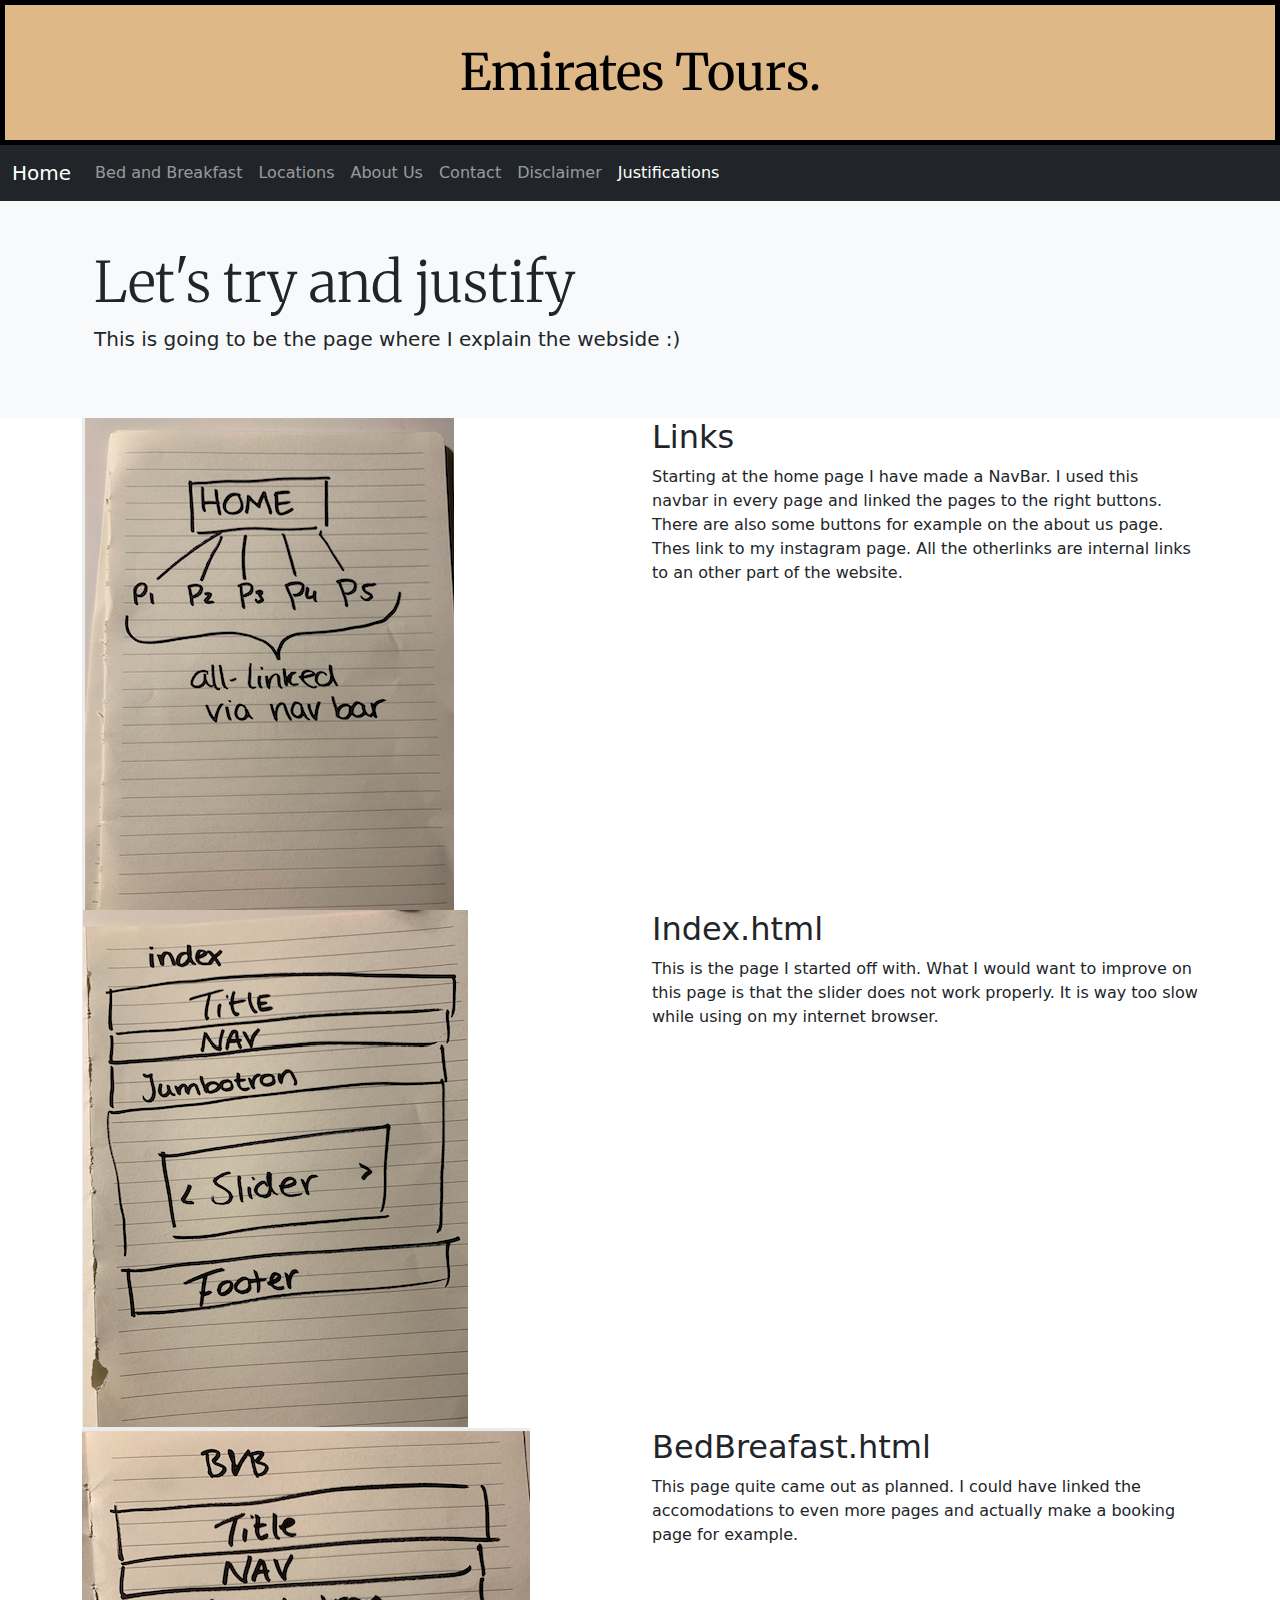
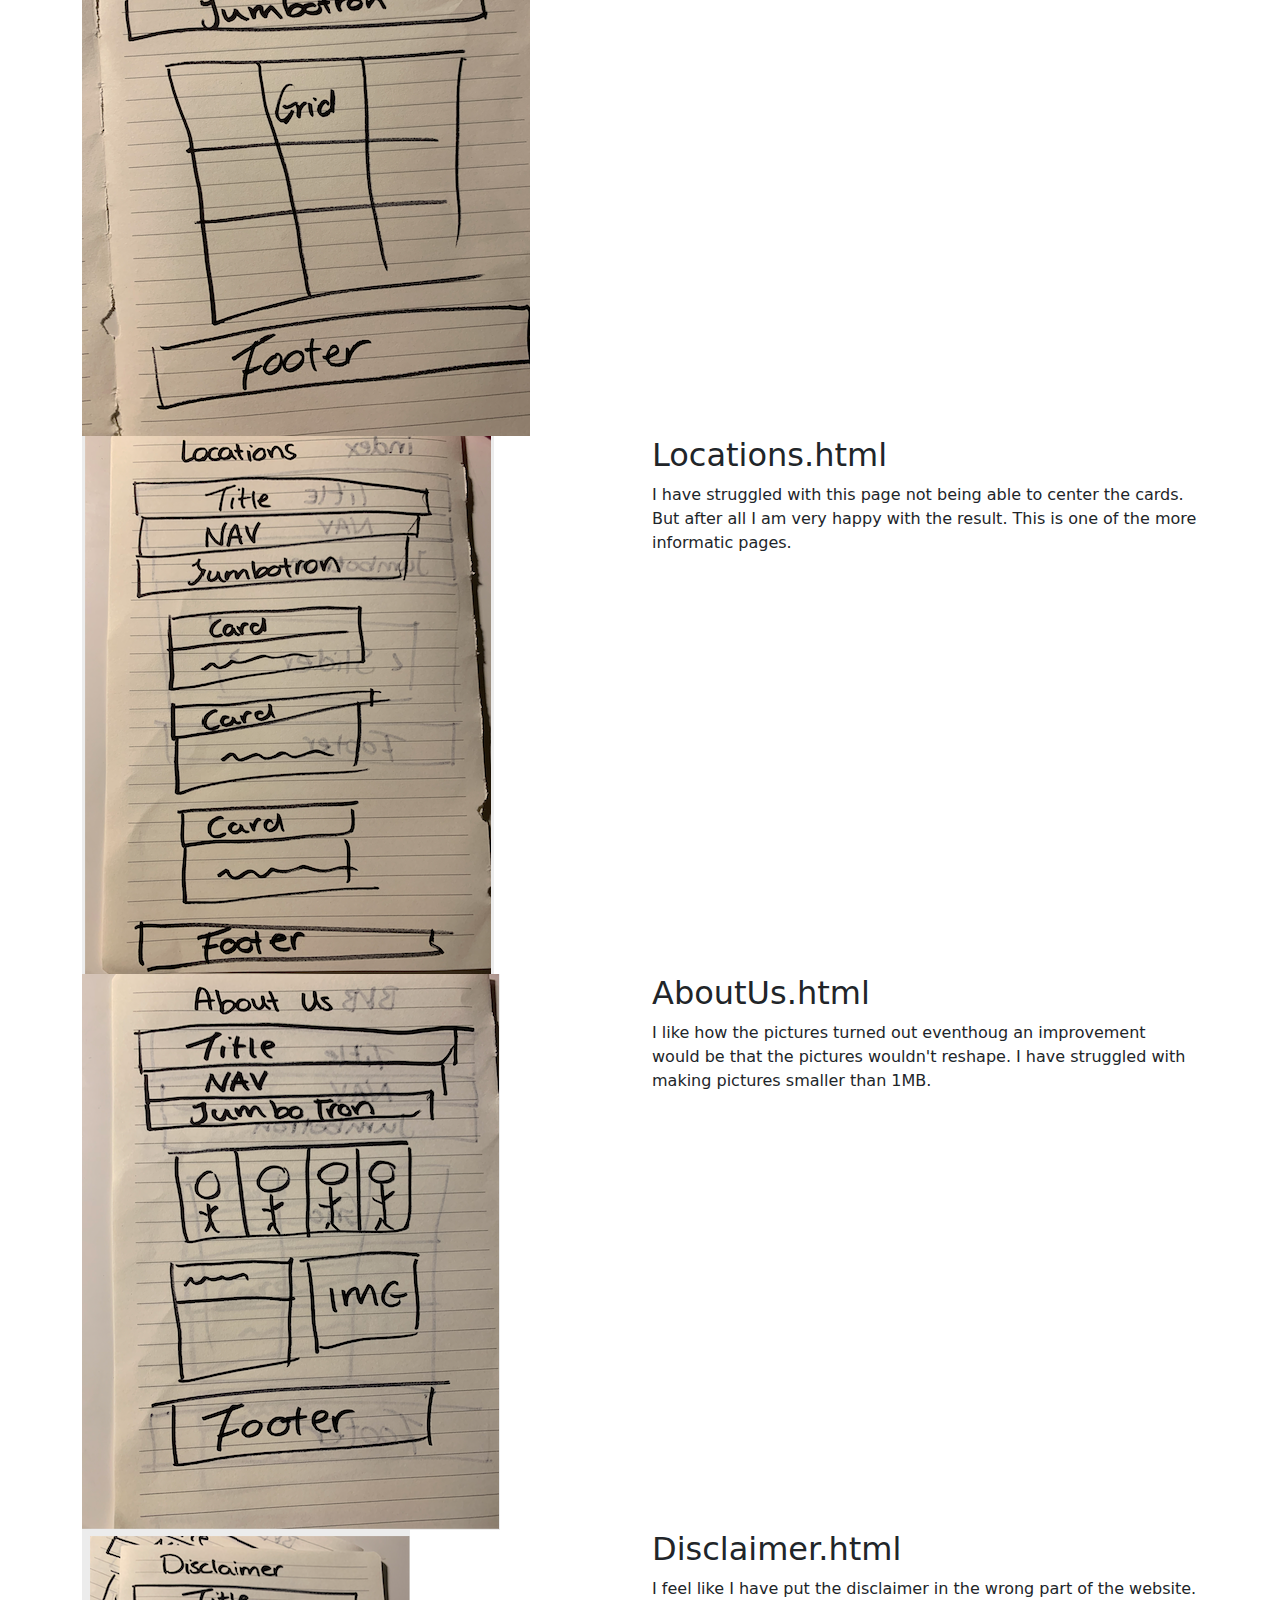
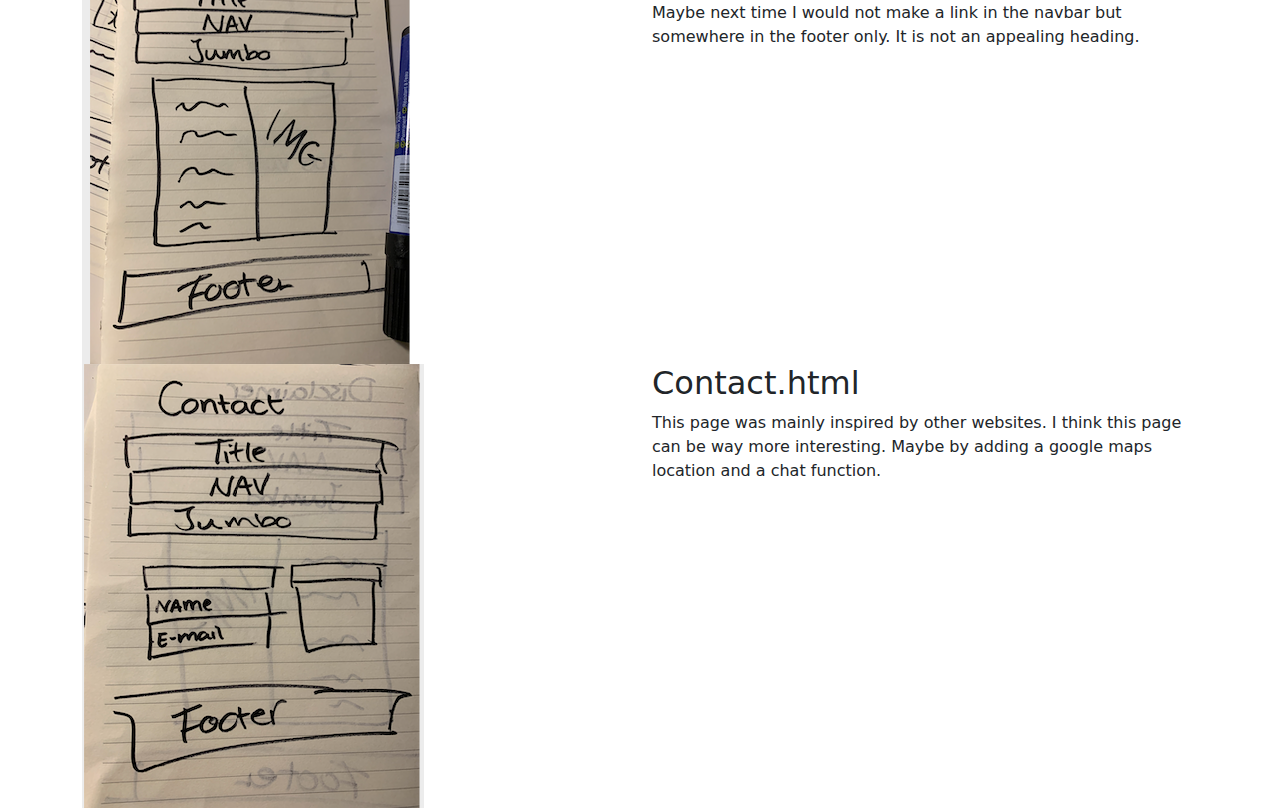
<file: Justifications.html>
<!doctype html>
<html>
	<link href="css/bootstrap.min.css" rel="stylesheet" type="text/css">	

<meta charset="utf-8">
<title>BedBreakfast</title>
<link href="css/styles.css" rel="stylesheet" type="text/css">
	<script src="js/jquery-3.6.0.slim.js"></script>
	<script src="js/bootstrap.bundle.min.js"></script>


<body>
<link rel="preconnect" href="https://fonts.googleapis.com">
<link rel="preconnect" href="https://fonts.gstatic.com" crossorigin>
<link href="https://fonts.googleapis.com/css2?family=Merriweather&display=swap" rel="stylesheet">
	<header class="my-class"> Emirates Tours.</header>
	
	<!-- MENU -->
<nav class="navbar navbar-expand-lg navbar-dark bg-dark">
  <div class="container-fluid">
    <a class="navbar-brand active" href="index.html">Home</a>
    <button class="navbar-toggler" type="button" data-bs-toggle="collapse" data-bs-target="#navbarNav" aria-controls="navbarNav" aria-expanded="false" aria-label="Toggle navigation">
      <span class="navbar-toggler-icon"></span>
    </button>
    <div class="collapse navbar-collapse" id="navbarNav">
      <ul class="navbar-nav">
        <li class="nav-item">
          <a class="nav-link" aria-current="page" href="BedBreakfast.html">Bed and Breakfast</a>
        </li>
        <li class="nav-item">
          <a class="nav-link" href="Locations.html">Locations</a>
        </li>
        <li class="nav-item">
          <a class="nav-link" href="AboutUs.html">About Us</a>
        </li>
		  <li class="nav-item">
          <a class="nav-link" href="Contact.html">Contact</a>
        </li>
		  <li class="nav-item">
          <a class="nav-link" href="Disclaimer.html">Disclaimer</a>
        </li>
        <li class="nav-item">
          <a class="nav-link active" href="Justifications.html" tabindex="-1" aria-disabled="true">Justifications</a>
        </li>
      </ul>
    </div>
  </div>
</nav>
<!-- EINDE MENU -->
	
	   <div class="album py-5 bg-light">
        <div class="container">
<div class="jumbotron jumbotron-fluid">
  <div class="container">
    <h1 class="display-4 my-class3">Let's try and justify</h1>
    <p class="lead">This is going to be the page where I explain the webside :)&nbsp;</p>
  </div>
</div>
</div>
</div>
   <div class="container">
  <div class="row">
    <div class="col"><img src="images/Screenshot 2021-07-08 at 23.45.13.png" alt="..."></div>
    <div class="col"><h2>Links</h2> Starting at the home page I have made a NavBar. I used this navbar in every page and linked the pages to the right buttons. There are also some buttons for example on the about us page. Thes link to my instagram page. All the otherlinks are internal links to an other part of the website.</div>
	<div class="w-100"></div>
	<div class="col"><img src="images/Screenshot 2021-07-08 at 23.32.23.png" alt="..."></div>
    <div class="col"><h2>Index.html</h2>
      <p>This is the page I started off with. What I would want to improve on this page is that the slider does not work properly. It is way too slow while using on my internet browser.</p>
      <p>&nbsp;</p>
    </div>
    <div class="w-100"></div>
    <div class="col"><img src="images/Screenshot 2021-07-08 at 23.35.34.png" alt="..."></div>
    <div class="col"><h2>BedBreafast.html</h2>
    This page quite came out as planned. I could have linked the accomodations to even more pages and actually make a booking page for example.</div>
	 <div class="w-100"></div>
	<div class="col"><img src="images/Screenshot 2021-07-08 at 23.39.16.png" alt="..."></div>
    <div class="col"><h2>Locations.html</h2>I have struggled with this page not being able to center the cards. But after all I am very happy with the result. This is one of the more informatic pages.</div>
	 <div class="w-100"></div>
	<div class="col"><img src="images/Screenshot 2021-07-08 at 23.42.09.png" alt="..."></div>
    <div class="col"><h2>AboutUs.html</h2>I like how the pictures turned out eventhoug an improvement would be that the pictures wouldn't reshape. I have struggled with making pictures smaller than 1MB.</div>
	  <div class="w-100"></div>
	<div class="col"><img src="images/Screenshot 2021-07-09 at 00.03.07.png" alt="..."></div>
    <div class="col"><h2>Disclaimer.html</h2>I feel like I have put the disclaimer in the wrong part of the website. Maybe next time I would not make a link in the navbar but somewhere in the footer only. It is not an appealing heading.</div>
	  <div class="w-100"></div>
	<div class="col"><img src="images/Screenshot 2021-07-09 at 00.05.14.png" alt="..."></div>
    <div class="col"><h2>Contact.html</h2>This page was mainly inspired by other websites. I think this page can be way more interesting. Maybe by adding a google maps location and a chat function.</div>
	  
  </div>
</div>           

</body>
</html>
</file>
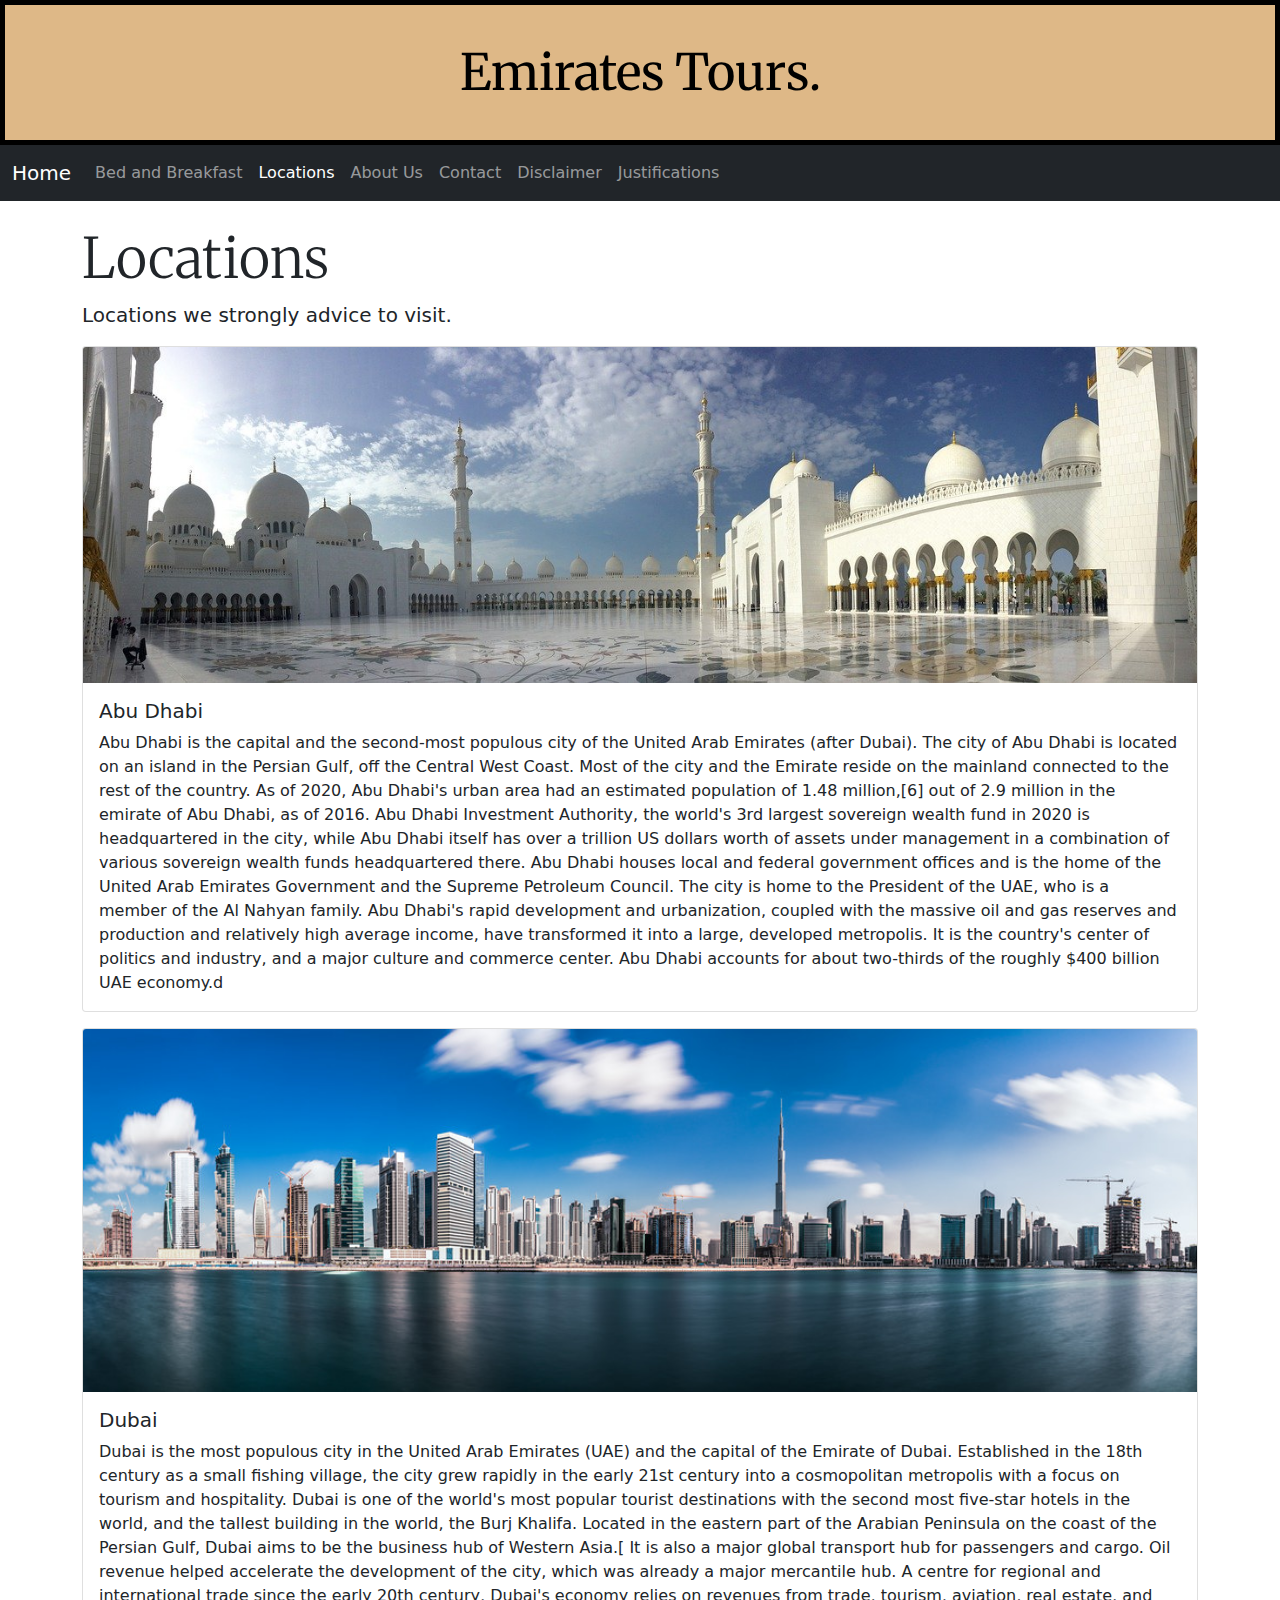
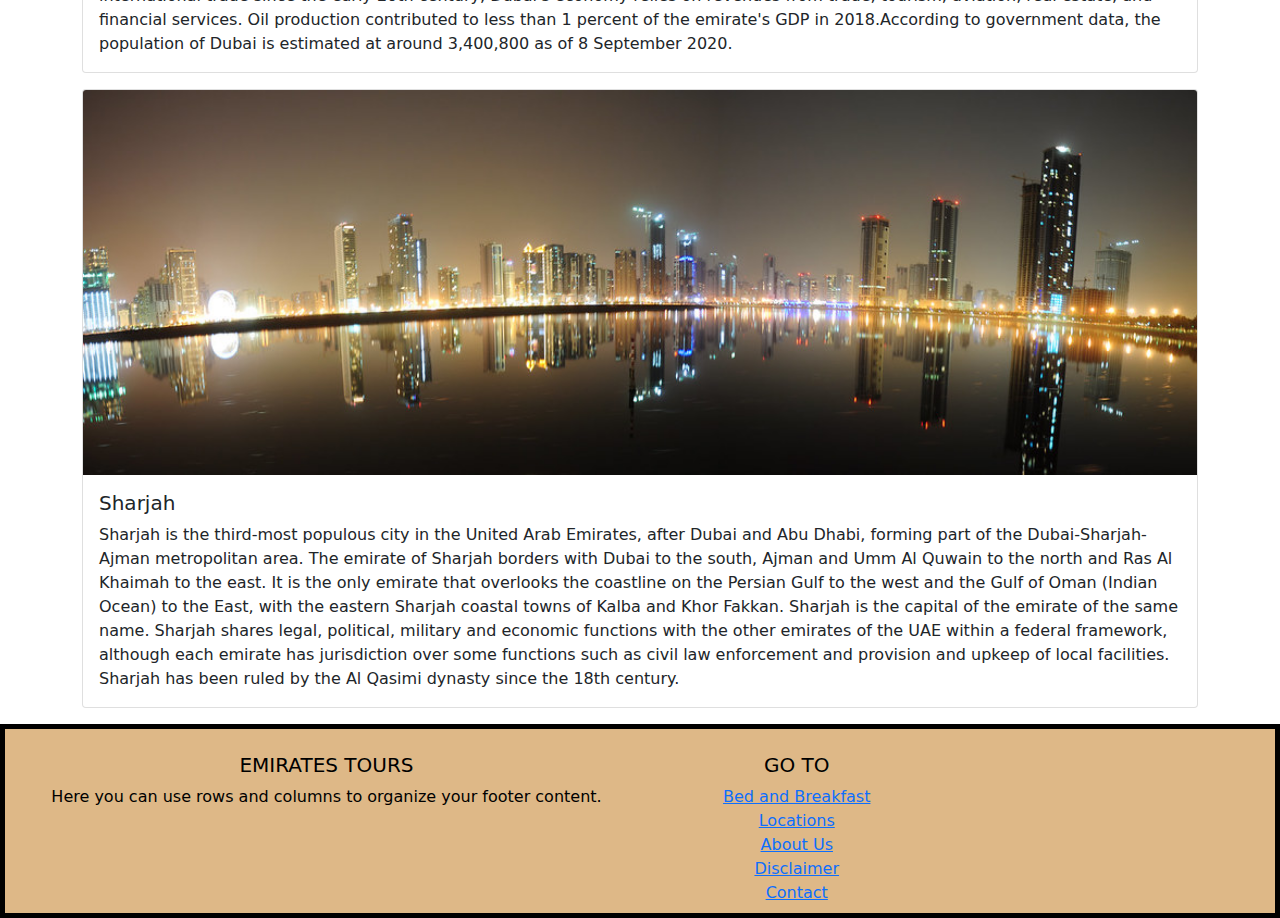
<file: Locations.html>
<!doctype html>
<html>
	<link href="css/bootstrap.min.css" rel="stylesheet" type="text/css">

<meta charset="utf-8">
<title>Insert title yourself</title>
<link href="css/styles.css" rel="stylesheet" type="text/css">

<body>
	<script src="js/jquery-3.6.0.slim.js"></script>
<script src="js/bootstrap.bundle.min.js"></script>
<link rel="preconnect" href="https://fonts.googleapis.com">
<link rel="preconnect" href="https://fonts.gstatic.com" crossorigin>
<link href="https://fonts.googleapis.com/css2?family=Merriweather&display=swap" rel="stylesheet">
<header class="my-class"> Emirates Tours.</header>
	
		<!-- MENU -->
<nav class="navbar navbar-expand-lg navbar-dark bg-dark">
  <div class="container-fluid">
    <a class="navbar-brand" href="index.html">Home</a>
    <button class="navbar-toggler" type="button" data-bs-toggle="collapse" data-bs-target="#navbarNav" aria-controls="navbarNav" aria-expanded="false" aria-label="Toggle navigation">
      <span class="navbar-toggler-icon"></span>
    </button>
    <div class="collapse navbar-collapse" id="navbarNav">
      <ul class="navbar-nav">
        <li class="nav-item">
          <a class="nav-link" aria-current="page" href="BedBreakfast.html">Bed and Breakfast</a>
        </li>
        <li class="nav-item">
          <a class="nav-link active" href="Locations.html">Locations</a>
        </li>
        <li class="nav-item">
          <a class="nav-link" href="AboutUs.html">About Us</a>
        </li>
		  <li class="nav-item">
          <a class="nav-link" href="Contact.html">Contact</a>
        </li>
		  <li class="nav-item">
          <a class="nav-link" href="Disclaimer.html">Disclaimer</a>
        </li>
        <li class="nav-item">
          <a class="nav-link" href="Justifications.html" tabindex="-1" aria-disabled="true">Justifications</a>
        </li>
      </ul>
    </div>
  </div>
</nav>
<!-- EINDE MENU -->

	<br/>
	<div class="jumbotron jumbotron-fluid">
  <div class="container">
    <h1 class="display-4 my-class3">Locations</h1>
    <p class="lead">Locations we strongly advice to visit.&nbsp;</p>
  </div>
</div><div class="container h-100">
    <div class="row align-items-center h-100">
        <div class="col-15 mx-auto">
            <div class="jumbotron">
                
            
	<div class="card mb-3">
  <img class="card-img-top" src="images/abudhabipanorama.jpeg" alt="Card image cap">
  <div class="card-body">
    <h5 class="card-title">Abu Dhabi</h5>
    <p class="card-text">Abu Dhabi is the capital and the second-most populous city of the United Arab Emirates (after Dubai). The city of Abu Dhabi is located on an island in the Persian Gulf, off the Central West Coast. Most of the city and the Emirate reside on the mainland connected to the rest of the country. As of 2020, Abu Dhabi's urban area had an estimated population of 1.48 million,[6] out of 2.9 million in the emirate of Abu Dhabi, as of 2016. Abu Dhabi Investment Authority, the world's 3rd largest sovereign wealth fund in 2020 is headquartered in the city, while Abu Dhabi itself has over a trillion US dollars worth of assets under management in a combination of various sovereign wealth funds headquartered there.

Abu Dhabi houses local and federal government offices and is the home of the United Arab Emirates Government and the Supreme Petroleum Council. The city is home to the President of the UAE, who is a member of the Al Nahyan family. Abu Dhabi's rapid development and urbanization, coupled with the massive oil and gas reserves and production and relatively high average income, have transformed it into a large, developed metropolis. It is the country's center of politics and industry, and a major culture and commerce center. Abu Dhabi accounts for about two-thirds of the roughly $400 billion UAE economy.d</p>
    
  </div>
		
</div>
</div><div class="card mb-3">
  <img class="card-img-top" src="images/dubaipanorama.jpeg" alt="Card image cap">
  <div class="card-body">
    <h5 class="card-title">Dubai</h5>
    <p class="card-text">Dubai is the most populous city in the United Arab Emirates (UAE) and the capital of the Emirate of Dubai. Established in the 18th century as a small fishing village, the city grew rapidly in the early 21st century into a cosmopolitan metropolis with a focus on tourism and hospitality. Dubai is one of the world's most popular tourist destinations with the second most five-star hotels in the world, and the tallest building in the world, the Burj Khalifa.
Located in the eastern part of the Arabian Peninsula on the coast of the Persian Gulf, Dubai aims to be the business hub of Western Asia.[ It is also a major global transport hub for passengers and cargo. Oil revenue helped accelerate the development of the city, which was already a major mercantile hub. A centre for regional and international trade since the early 20th century, Dubai's economy relies on revenues from trade, tourism, aviation, real estate, and financial services. Oil production contributed to less than 1 percent of the emirate's GDP in 2018.According to government data, the population of Dubai is estimated at around 3,400,800 as of 8 September 2020.</p>
   
  </div>
</div><div class="card mb-3">
  <img class="card-img-top" src="images/Sharjahpanorama.jpeg" alt="Card image cap">
  <div class="card-body">
    <h5 class="card-title">Sharjah</h5>
    <p class="card-text">Sharjah is the third-most populous city in the United Arab Emirates, after Dubai and Abu Dhabi, forming part of the Dubai-Sharjah-Ajman metropolitan area. The emirate of Sharjah borders with Dubai to the south, Ajman and Umm Al Quwain to the north and Ras Al Khaimah to the east. It is the only emirate that overlooks the coastline on the Persian Gulf to the west and the Gulf of Oman (Indian Ocean) to the East, with the eastern Sharjah coastal towns of Kalba and Khor Fakkan.

Sharjah is the capital of the emirate of the same name. Sharjah shares legal, political, military and economic functions with the other emirates of the UAE within a federal framework, although each emirate has jurisdiction over some functions such as civil law enforcement and provision and upkeep of local facilities. Sharjah has been ruled by the Al Qasimi dynasty since the 18th century.</p>
   
  </div>
	</div></div>
        </div>
    </div>
	<footer class="page-footer font-small blue pt-4 my-class2">

  <!-- Footer Links -->
  <div class="container-fluid text-center text-md-left">

    <!-- Grid row -->
    <div class="row">

      <!-- Grid column -->
      <div class="col-md-6 mt-md-0 mt-3">

        <!-- Content -->
        <h5 class="text-uppercase">Emirates tours</h5>
        <p>Here you can use rows and columns to organize your footer content.</p>

      </div>
      <!-- Grid column -->

      <hr class="clearfix w-100 d-md-none pb-3">


      <!-- Grid column -->
      <div class="col-md-3 mb-md-0 mb-3">

        <!-- Links -->
        <h5 class="text-uppercase">Go to</h5>

        <ul class="list-unstyled">
         <li>
            <a href="BedBreakfast.html">Bed and Breakfast</a>
          </li>
          <li>
            <a href="Locations.html">Locations</a>
          </li>
          <li>
            <a href="AboutUs.html">About Us</a>
          </li>
          <li>
            <a href="Disclaimer.html">Disclaimer</a>
          </li>
			<li>
            <a href="Contact.html">Contact</a>
          </li>
        </ul>

      </div>
      <!-- Grid column -->

    </div>
    <!-- Grid row -->

  </div>
  <!-- Footer Links -->

  


</footer>
</body></html>
</file>
<file: css/styles.css>
@charset "UTF-8";* { margin: 0; padding: 0; border: 0; font-size: 100%; }
.my-class {
    color: black;
	font-family: 'Merriweather', serif;
    background-color: burlywood;
    text-align: center;	
	font-size: 50px;
	padding:0.6em;
	border: 5px solid black;
	font-display: auto;
		
	
}
#my-id {
    color: saddlebrown;
    background-color:lavender;
	padding: 1em;
	border: 7px solid pink;
	font-size: 20px;
	align-content: center;
	text-align: center;
}

.my-class2 {
	color: black;
    background-color:burlywood;
	padding:0.5em;
	border: 5px solid black;
	font-display: auto;
		
}

.my-class3 {
	font-family: 'Merriweather', serif;
	
}

.col-sm{
	background-color: antiquewhite; 
	padding-left: 100px;

}
















.row.heading h2 {
    color: #fff;
    font-size: 52.52px;
    line-height: 95px;
    font-weight: 400;
    text-align: center;
    margin: 0 0 40px;
    padding-bottom: 20px;
    text-transform: uppercase;
}
ul{
  margin:0;
  padding:0;
  list-style:none;
}
.heading.heading-icon {
    display: block;
}
.padding-lg {
	display: block;
	padding-top: 60px;
	padding-bottom: 60px;
}
.practice-area.padding-lg {
    padding-bottom: 55px;
    padding-top: 55px;
}
.practice-area .inner{ 
     border:1px solid #999999; 
	 text-align:center; 
	 margin-bottom:28px; 
	 padding:40px 25px;
}



.practice-area .inner h3{ 
    color:#3c3c3c; 
	font-size:24px; 
	font-weight:500;
	font-family: 'Poppins', sans-serif;
	padding: 10px 0;
}
.practice-area .inner p{ 
    font-size:14px; 
	line-height:22px; 
	font-weight:400;
}
.practice-area .inner img{
	display:inline-block;
}
  
.our-webcoderskull .cnt-block{ 
   float:left; 
   width:100%; 
   background:#fff; 
   padding:30px 20px; 
   text-align:center; 
   border:2px solid #d5d5d5;
   margin: 0 0 28px;
}
.our-webcoderskull .cnt-block figure{
   width:148px; 
   height:148px; 
   border-radius:100%; 
   display:inline-block;
   margin-bottom: 15px;
}
.our-webcoderskull .cnt-block img{ 
   width:148px; 
   height:148px; 
   border-radius:100%; 
}
.our-webcoderskull .cnt-block h3{ 
   color:#2a2a2a; 
   font-size:20px; 
   font-weight:500; 
   padding:6px 0;
   text-transform:uppercase;
}
.our-webcoderskull .cnt-block h3 a{
  text-decoration:none;
	color:#2a2a2a;
}
.our-webcoderskull .cnt-block h3 a:hover{
	color:#337ab7;
}
.our-webcoderskull .cnt-block p{ 
   color:#2a2a2a; 
   font-size:13px; 
   line-height:20px; 
   font-weight:400;
}
.our-webcoderskull .cnt-block .follow-us{
	margin:20px 0 0;
}
.our-webcoderskull .cnt-block .follow-us li{ 
    display:inline-block; 
	width:auto; 
	margin:0 5px;
}
.our-webcoderskull .cnt-block .follow-us li .fa{ 
   font-size:24px; 
   color:#767676;
}
.our-webcoderskull .cnt-block .follow-us li .fa:hover{ 
   color:#025a8e;
}
</file>
